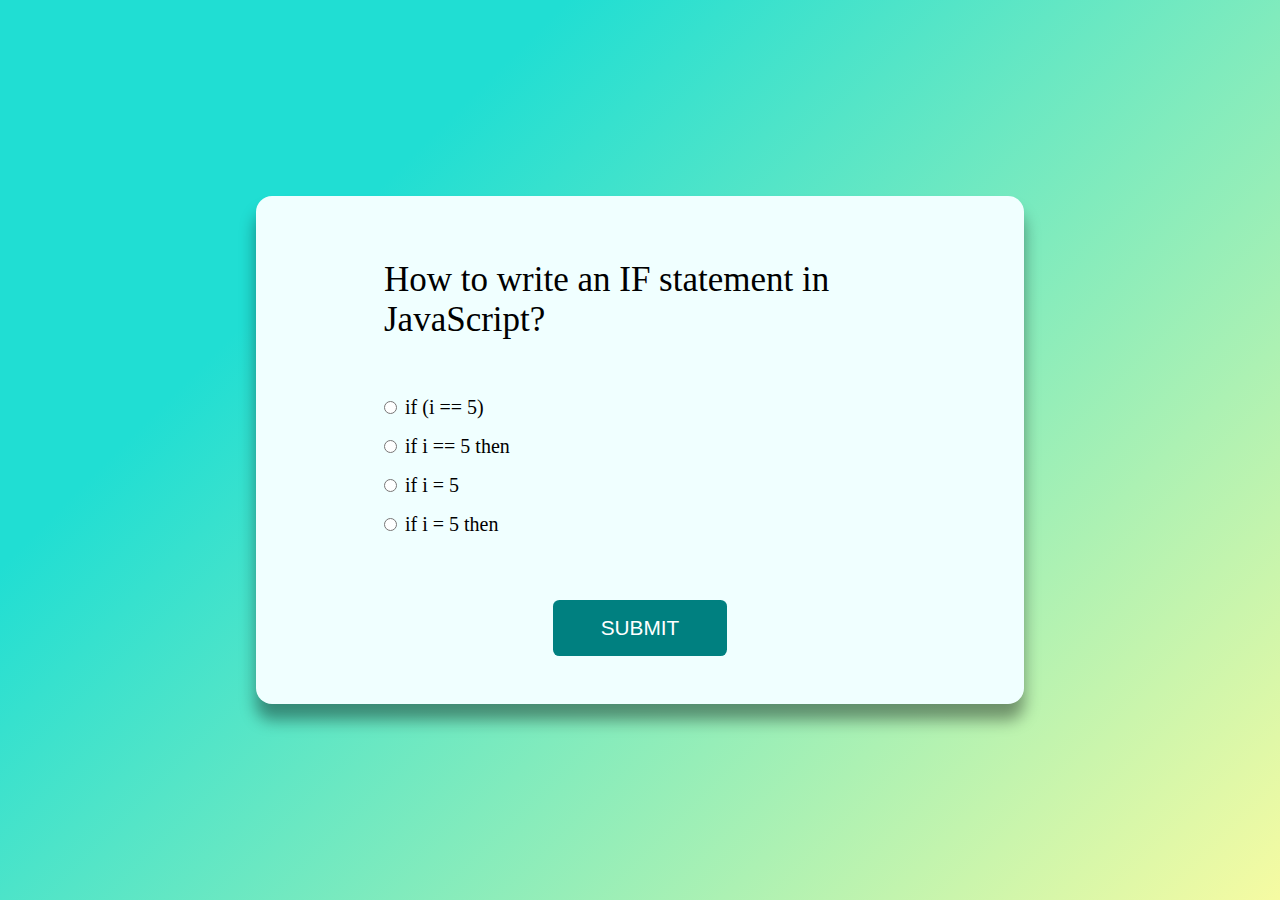
<file: index.html>
<!DOCTYPE html>
<html lang="en">
<head>
    <meta charset="UTF-8">
    <meta http-equiv="X-UA-Compatible" content="IE=edge">
    <meta name="viewport" content="width=device-width, initial-scale=1.0">
    <title>Quiz</title>
    
    <link rel="stylesheet" type="text/css" href="style.css">
    
  
</head>
<body>

    <div id="ques_container">
        <div id="inner-div">
        <h2 id="title">Quiz</h2>
        <fieldset id="fieldset">
                <ul id="options">

                </ul>
        </fieldset >   
        <div>
            <p id="result"></p>
        </div>
        
        <button id= "submit">submit</button>
        <button id= "next">next</button>
        <button id= "restart">restart</button>
    </div>
    <div id="answersheet">
        
    </div>

    </div>

    <script src="index.js"></script>
    
</body>
</html>
</file>
<file: style.css>
* {
    margin: 0;
    padding: 0;
  }

  html {
    font-size: 62.5;
  }
  #ques_container {
    width: 100%;
    min-height: 100vh;
    background-color: #f6fba2;
    background-image: linear-gradient(315deg, #f6fba2 0%, #20ded3 74%);
    display: flex;
    align-items: center;
    justify-content: center;
    /* place-items: center; */
  }
  #inner-div {
    width: 40%;
    background-color: azure;
    padding: 3rem 8rem;
    border-radius: 1rem;
    box-shadow: 0 1rem 1rem rgba(0, 0, 0, 0.4);
  }
  #title {
    font-size: 35px;
    font-weight: 400;
    margin: 1rem 0 40px 0;
  }
  
  #next,
  #submit,
  #restart {
    padding: 1rem 3rem;
    outline: none;
    text-transform: uppercase;
    font-size: 1.3rem;
    font-weight: 400;
    display: block;
    margin: auto;
    cursor: pointer;
    background-color: teal;
    color: #fff;
    border: rgb(228, 202, 218);
    border-radius: 0.4rem;
    margin-top: 4rem;
  }

  #restart {
    display: none;
  }
  #restart:hover {
    background-color: rgb(6, 117, 30);
    box-shadow: 0 0.5rem 0.5rem rgba(0, 0, 0, 0.4);
  }
  #next:hover,
  #submit:hover {
    background-color: orangered;
    box-shadow: 0 0.5rem 0.5rem rgba(0, 0, 0, 0.4);
  }
  li {
    list-style: none;
    margin-top: 1rem;
    font-size: small;
  }
  label {
    margin: 0 0.5rem;
    cursor: pointer;
    font-size: 20px;
    font-weight: lighter;
  }
  #result {
    background-color: palegreen;
    padding: 1rem 3rem;
    margin-top: 2rem;
    text-align: center;
    /* font-family: 'Franklin Gothic Medium', 'Arial Narrow', Arial, sans-serif; */
    font-family: "Handlee", cursive;
    font-weight: bolder;
    font-size: 1.8rem;
    display: none;
    border-radius: 5rem;
    color: white;
  }
  #answersheet {
    background-color: rgb(251, 159, 152);
    padding: 2rem 4rem;
    margin-top: 2rem;
    text-align: center;
    font-family: "Franklin Gothic Medium", "Arial Narrow", Arial, sans-serif;
    font-weight: bolder;
    display: none;
  }
  #fieldset {
    border: none;
  }
</file>
